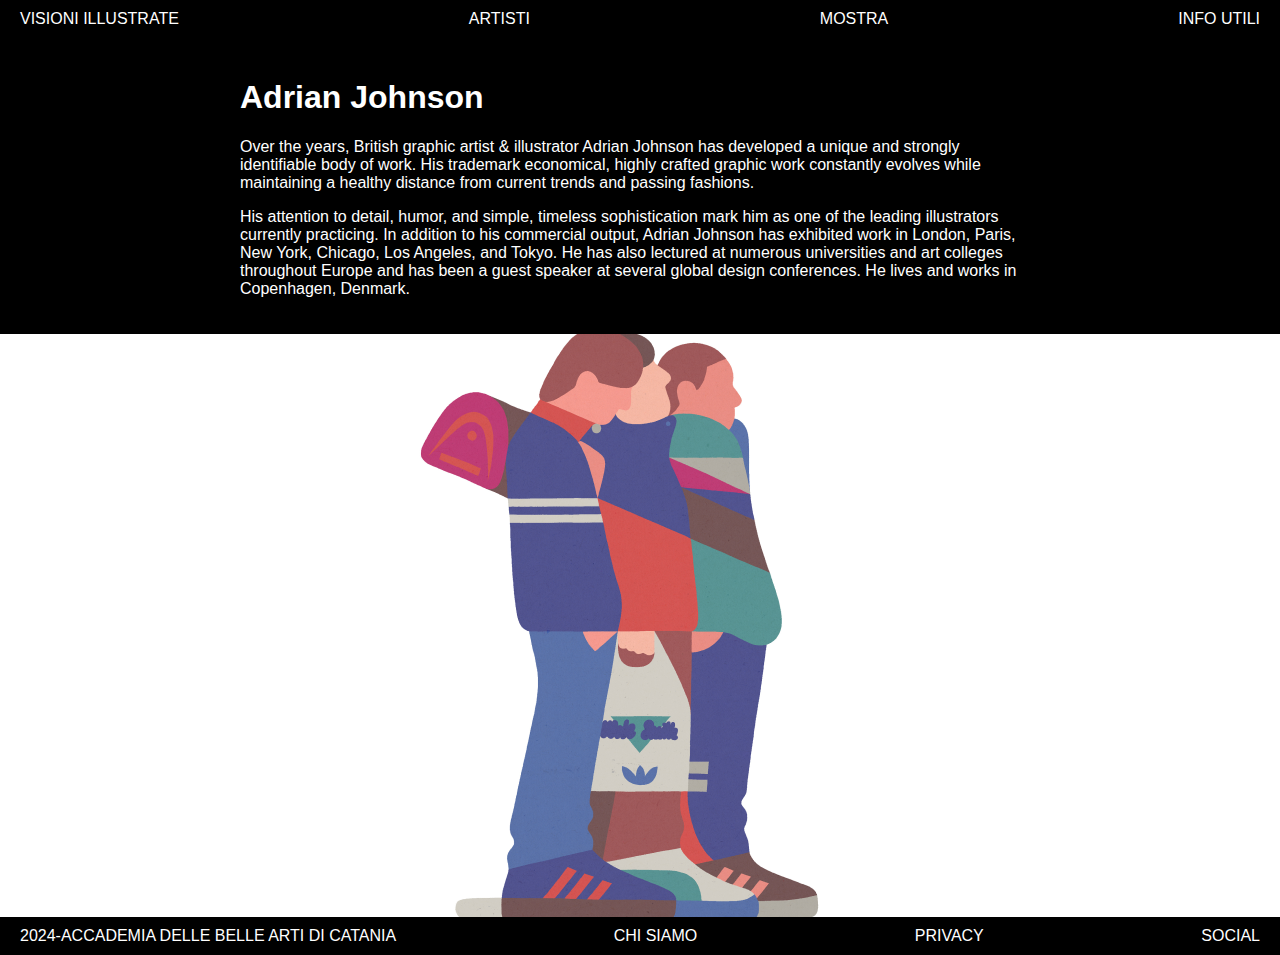
<file: adrianjohnson.html>
<!DOCTYPE html>
<html lang="en">
<head>
    <meta charset="UTF-8">
    <meta name="viewport" content="width=device-width, initial-scale=1.0">
    <title>Visioni Illustrate</title>
    <link rel="stylesheet" href="CSS/stile.css">
</head>
<body>
<header>
    <nav>
        <ul>
            <li><a href="index.html">VISIONI ILLUSTRATE</a></li>
            <li><a href="artisti.html">ARTISTI</a></li>
            <li><a href="mostra.html">MOSTRA</a></li>
            <li><a href="infoutili.html">INFO UTILI</a></li>
        </ul>
    </nav>
</header>

<main>
    <section class="section uno">
    <div>
        <h1>Adrian Johnson</h1>
        <p>Over the years, British graphic artist & illustrator Adrian Johnson has developed a unique and strongly identifiable body of work. His trademark economical, highly crafted graphic work constantly evolves while maintaining a healthy distance from current trends and passing fashions.</p>
        <p>His attention to detail, humor, and simple, timeless sophistication mark him as one of the leading illustrators currently practicing. In addition to his commercial output, Adrian Johnson has exhibited work in London, Paris, New York, Chicago, Los Angeles, and Tokyo. He has also lectured at numerous universities and art colleges throughout Europe and has been a guest speaker at several global design conferences. He lives and works in Copenhagen, Denmark.</p>
    </div>
</section>
<div style="display: flex; justify-content: center;">
    <img src="img/img17.png" alt="">
</div>

</main>

<footer>
    <nav>
        <ul>
            <li><a href="">2024-ACCADEMIA DELLE BELLE ARTI DI CATANIA</a></li>
            <li><a href="https://www.abacatania.it/">CHI SIAMO</a></li>
            <li><a href="">PRIVACY</a></li>
            <li><a href="https://www.instagram.com/abacatania/">SOCIAL</a></li>
        </ul>
    </nav>
</footer>
</body>
</file>
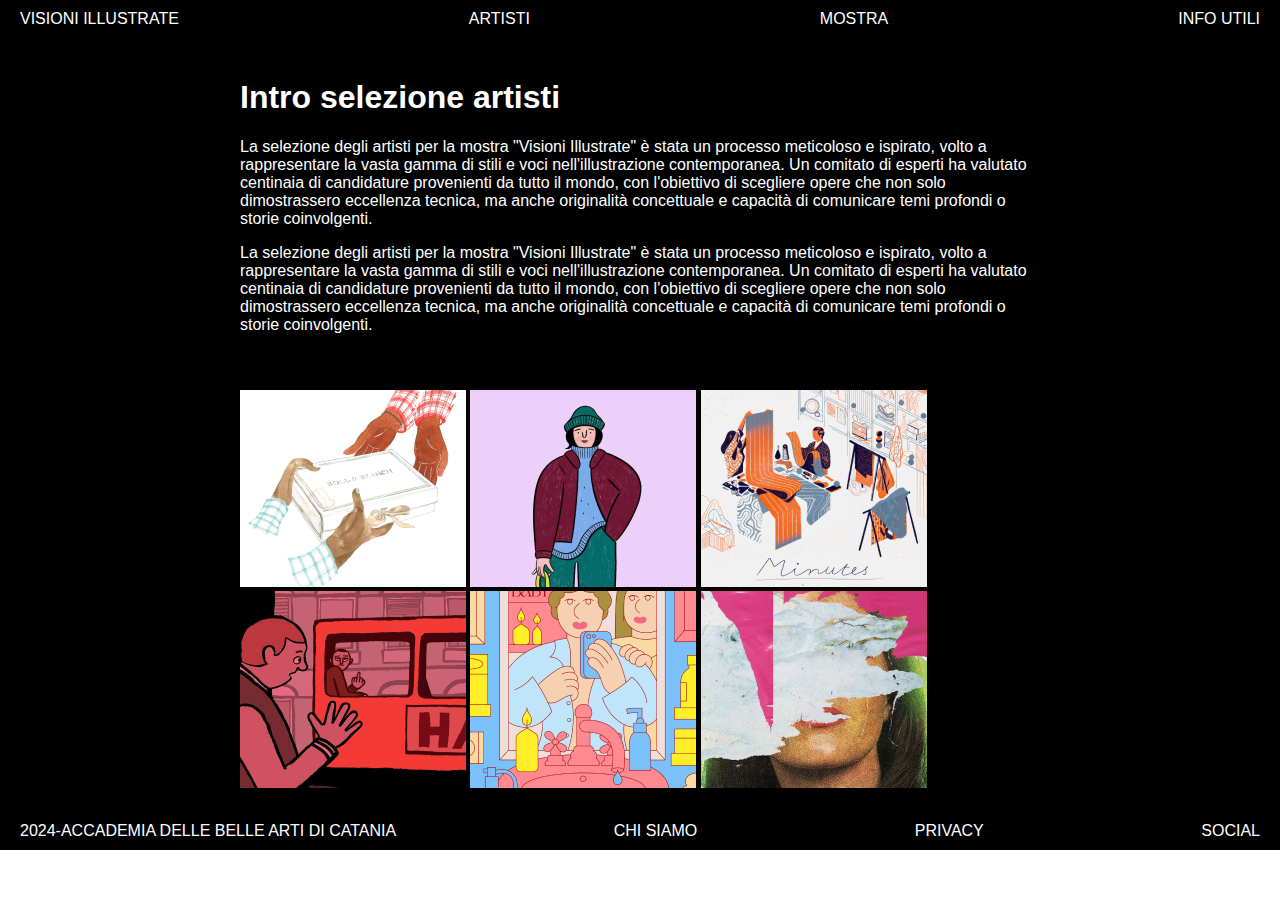
<file: artisti.html>
<!DOCTYPE html>
<html lang="en">
<head>
    <meta charset="UTF-8">
    <meta name="viewport" content="width=device-width, initial-scale=1.0">
    <title>Visioni Illustrate</title>
    <link rel="stylesheet" href="CSS/stile.css">
</head>
<body>
<header>
    <nav>
        <ul>
            <li><a href="index.html">VISIONI ILLUSTRATE</a></li>
            <li><a href="artisti.html">ARTISTI</a></li>
            <li><a href="mostra.html">MOSTRA</a></li>
            <li><a href="infoutili.html">INFO UTILI</a></li>
        </ul>
    </nav>
</header>

<main>
    <section class="section uno">
        <div>
            <h1>Intro selezione artisti</h1>
            <p>La selezione degli artisti per la mostra "Visioni Illustrate" è stata un processo meticoloso e ispirato, volto a rappresentare la vasta gamma di stili e voci nell'illustrazione contemporanea. Un comitato di esperti ha valutato centinaia di candidature provenienti da tutto il mondo, con l'obiettivo di scegliere opere che non solo dimostrassero eccellenza tecnica, ma anche originalità concettuale e capacità di comunicare temi profondi o storie coinvolgenti.</p>
            <p>La selezione degli artisti per la mostra "Visioni Illustrate" è stata un processo meticoloso e ispirato, volto a rappresentare la vasta gamma di stili e voci nell'illustrazione contemporanea. Un comitato di esperti ha valutato centinaia di candidature provenienti da tutto il mondo, con l'obiettivo di scegliere opere che non solo dimostrassero eccellenza tecnica, ma anche originalità concettuale e capacità di comunicare temi profondi o storie coinvolgenti.</p>
        </div>
        <div>
            <img src="img/img11.png" alt="">
            <img src="img/img12.png" alt="">
            <img src="img/img13.png" alt="">
            <img src="img/img14.png" alt="">
            <img src="img/img15.png" alt="">
            <img src="img/img16.png" alt="">
        </div>
    </section>
</main>

<footer>
    <nav>
        <ul>
            <li><a href="">2024-ACCADEMIA DELLE BELLE ARTI DI CATANIA</a></li>
            <li><a href="https://www.abacatania.it/">CHI SIAMO</a></li>
            <li><a href="">PRIVACY</a></li>
            <li><a href="https://www.instagram.com/abacatania/">SOCIAL</a></li>
        </ul>
    </nav>
</footer>
</body>
</html>
</file>
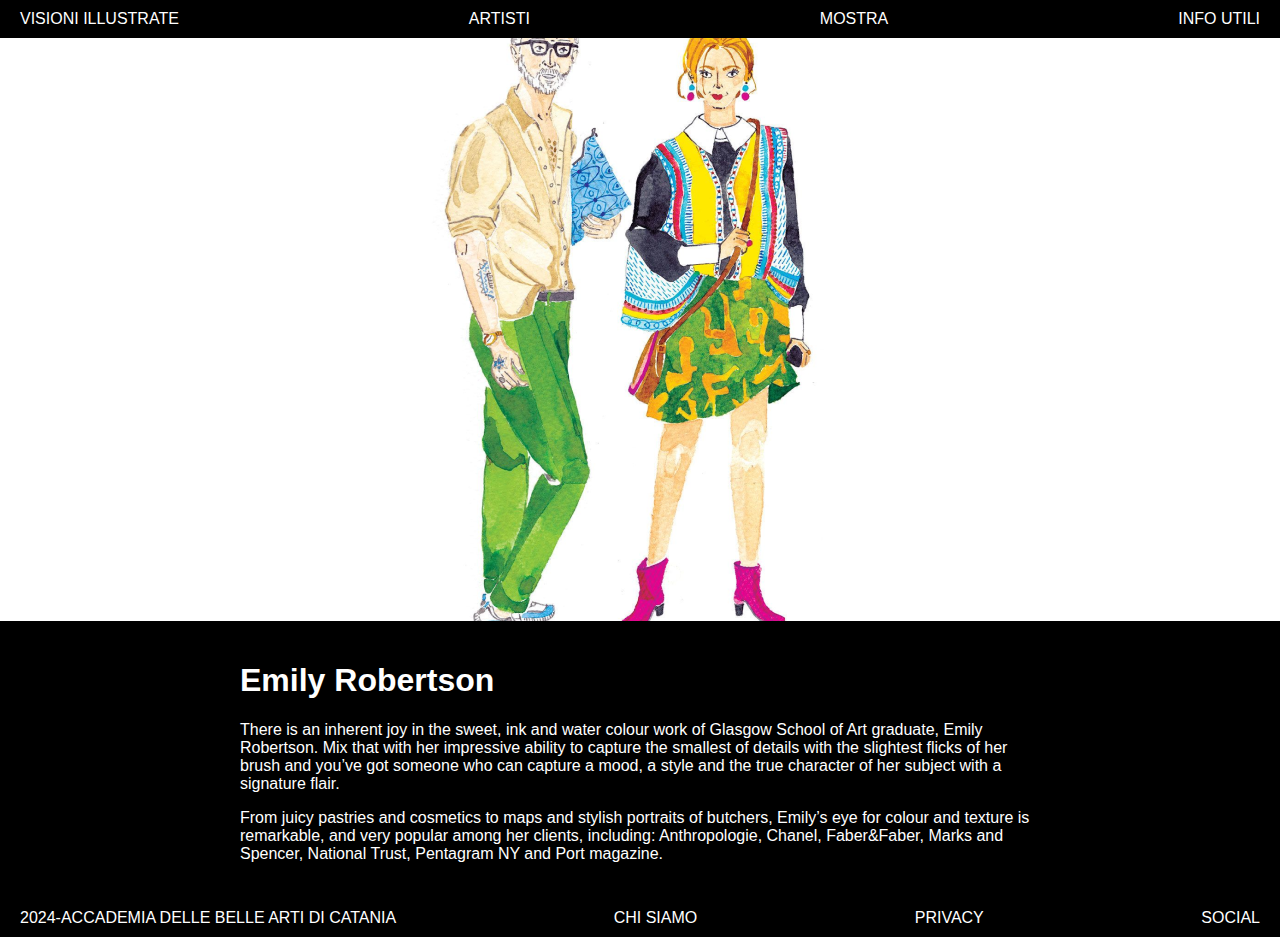
<file: emilyrobertson.html>
<!DOCTYPE html>
<html lang="en">
<head>
    <meta charset="UTF-8">
    <meta name="viewport" content="width=device-width, initial-scale=1.0">
    <title>Visioni Illustrate</title>
    <link rel="stylesheet" href="CSS/stile.css">
</head>
<body>
<header>
    <nav>
        <ul>
            <li><a href="index.html">VISIONI ILLUSTRATE</a></li>
            <li><a href="artisti.html">ARTISTI</a></li>
            <li><a href="mostra.html">MOSTRA</a></li>
            <li><a href="infoutili.html">INFO UTILI</a></li>
        </ul>
    </nav>
</header>

<main>
    <div style="display: flex; justify-content: center;">
        <img src="img/img18.png" alt="">
    </div>
    <section class="section uno">

    <div>
        <h1>Emily Robertson</h1>
        <p>There is an inherent joy in the sweet, ink and water colour work of Glasgow School of Art graduate, Emily Robertson. Mix that with her impressive ability to capture the smallest of details with the slightest flicks of her brush and you’ve got someone who can capture a mood, a style and the true character of her subject with a signature flair.</p>
        <p>From juicy pastries and cosmetics to maps and stylish portraits of butchers, Emily’s eye for colour and texture is remarkable, and very popular among her clients, including: Anthropologie, Chanel, Faber&Faber, Marks and Spencer, National Trust, Pentagram NY and Port magazine.</p>
    </div>
    </section>


    <footer>
        <nav>
            <ul>
                <li><a href="">2024-ACCADEMIA DELLE BELLE ARTI DI CATANIA</a></li>
                <li><a href="https://www.abacatania.it/">CHI SIAMO</a></li>
                <li><a href="">PRIVACY</a></li>
                <li><a href="https://www.instagram.com/abacatania/">SOCIAL</a></li>
            </ul>
        </nav>
    </footer>
    </body>
</file>
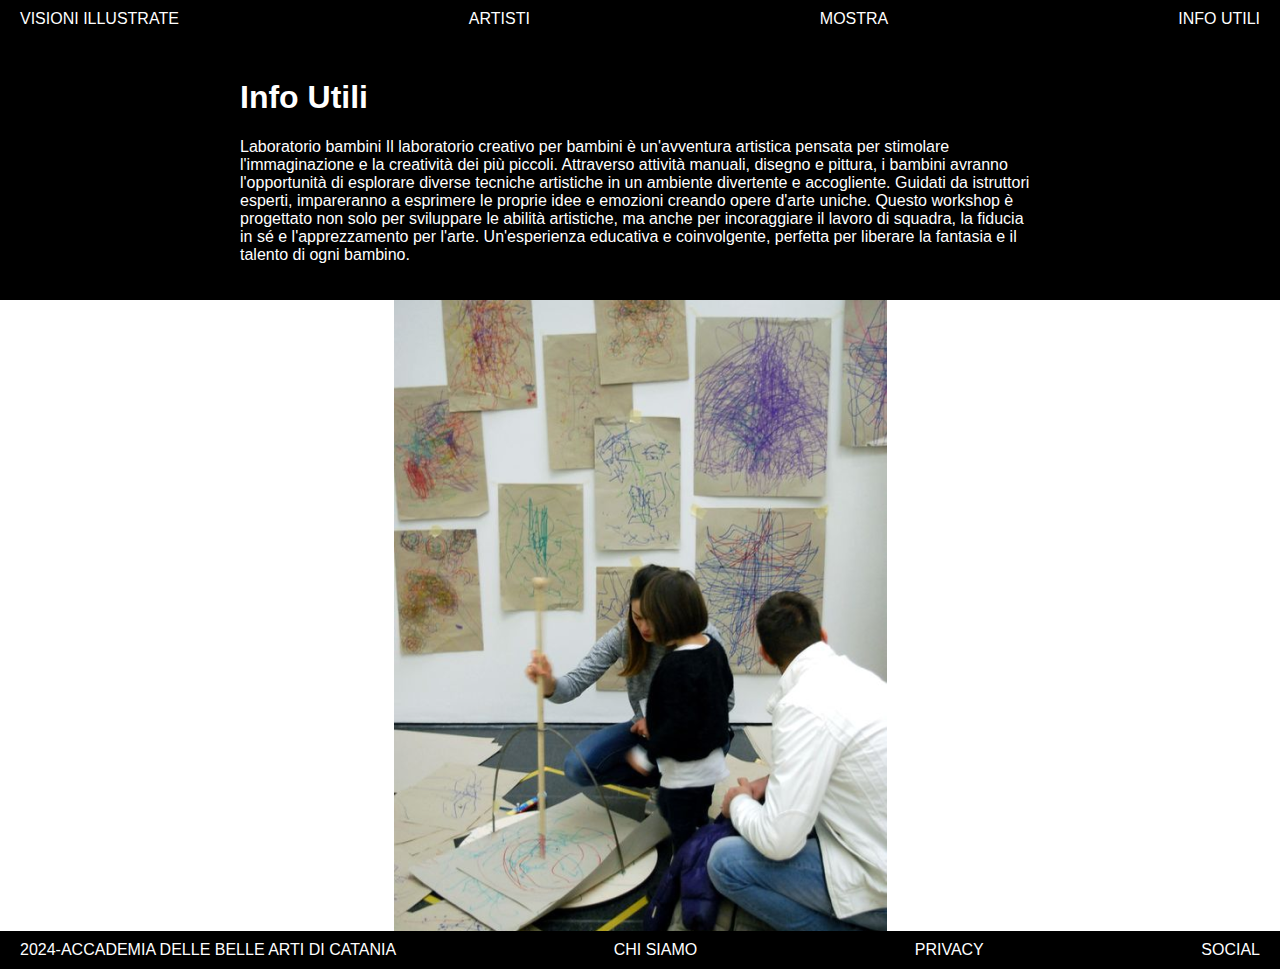
<file: infoutili.html>
<!DOCTYPE html>
<html lang="en">
<head>
    <meta charset="UTF-8">
    <meta name="viewport" content="width=device-width, initial-scale=1.0">
    <title>Visioni Illustrate</title>
    <link rel="stylesheet" href="CSS/stile.css">
</head>
<body>
<header>
    <nav>
        <ul>
            <li><a href="index.html">VISIONI ILLUSTRATE</a></li>
            <li><a href="artisti.html">ARTISTI</a></li>
            <li><a href="mostra.html">MOSTRA</a></li>
            <li><a href="infoutili.html">INFO UTILI</a></li>
        </ul>
    </nav>
</header>

<main>
    <section class="section uno">
    <div>
        <h1>Info Utili</h1>
        <p>Laboratorio bambini
            Il laboratorio creativo per bambini è un'avventura artistica pensata per stimolare l'immaginazione e la creatività dei più piccoli. Attraverso attività manuali, disegno e pittura, i bambini avranno l'opportunità di esplorare diverse tecniche artistiche in un ambiente divertente e accogliente. Guidati da istruttori esperti, impareranno a esprimere le proprie idee e emozioni creando opere d'arte uniche. Questo workshop è progettato non solo per sviluppare le abilità artistiche, ma anche per incoraggiare il lavoro di squadra, la fiducia in sé e l'apprezzamento per l'arte. Un'esperienza educativa e coinvolgente, perfetta per liberare la fantasia e il talento di ogni bambino.</p>

        
    </div>
</section>
<div style="display: flex; justify-content: center;">
    <img src="img/img21.png" alt="">
</div>
</main>

<footer>
    <nav>
        <ul>
            <li><a href="">2024-ACCADEMIA DELLE BELLE ARTI DI CATANIA</a></li>
            <li><a href="https://www.abacatania.it/">CHI SIAMO</a></li>
            <li><a href="">PRIVACY</a></li>
            <li><a href="https://www.instagram.com/abacatania/">SOCIAL</a></li>
        </ul>
    </nav>
</footer>
</body>
</file>
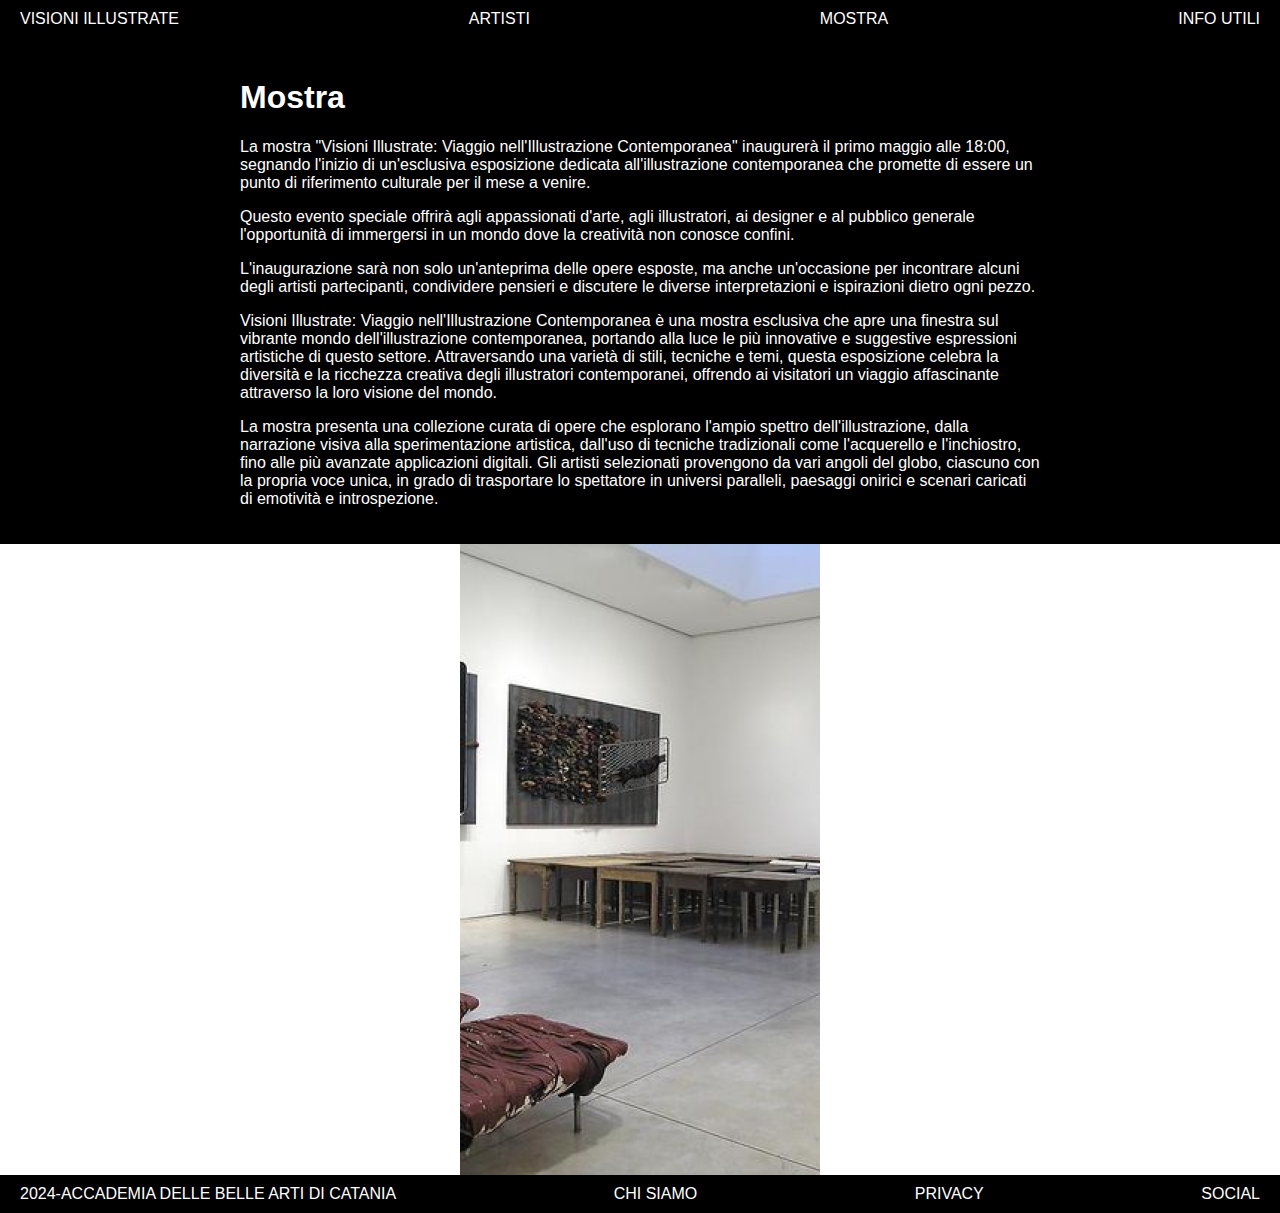
<file: mostra.html>
<!DOCTYPE html>
<html lang="en">
<head>
    <meta charset="UTF-8">
    <meta name="viewport" content="width=device-width, initial-scale=1.0">
    <title>Visioni Illustrate</title>
    <link rel="stylesheet" href="CSS/stile.css">
</head>
<body>
<header>
    <nav>
        <ul>
            <li><a href="index.html">VISIONI ILLUSTRATE</a></li>
            <li><a href="artisti.html">ARTISTI</a></li>
            <li><a href="mostra.html">MOSTRA</a></li>
            <li><a href="infoutili.html">INFO UTILI</a></li>
        </ul>
    </nav>
</header>

<main>
    <section class="section uno">
    <div>
        <h1>Mostra</h1>
        <p>La mostra "Visioni Illustrate: Viaggio nell'Illustrazione Contemporanea" inaugurerà il primo maggio alle 18:00, segnando l'inizio di un'esclusiva esposizione dedicata all'illustrazione contemporanea che promette di essere un punto di riferimento culturale per il mese a venire. </p>
        <p>Questo evento speciale offrirà agli appassionati d'arte, agli illustratori, ai designer e al pubblico generale l'opportunità di immergersi in un mondo dove la creatività non conosce confini. </p>
        <p>L'inaugurazione sarà non solo un'anteprima delle opere esposte, ma anche un'occasione per incontrare alcuni degli artisti partecipanti, condividere pensieri e discutere le diverse interpretazioni e ispirazioni dietro ogni pezzo.</p>
        <p>Visioni Illustrate: Viaggio nell'Illustrazione Contemporanea è una mostra esclusiva che apre una finestra sul vibrante mondo dell'illustrazione contemporanea, portando alla luce le più innovative e suggestive espressioni artistiche di questo settore. Attraversando una varietà di stili, tecniche e temi, questa esposizione celebra la diversità e la ricchezza creativa degli illustratori contemporanei, offrendo ai visitatori un viaggio affascinante attraverso la loro visione del mondo.</p>
        <p>La mostra presenta una collezione curata di opere che esplorano l'ampio spettro dell'illustrazione, dalla narrazione visiva alla sperimentazione artistica, dall'uso di tecniche tradizionali come l'acquerello e l'inchiostro, fino alle più avanzate applicazioni digitali. Gli artisti selezionati provengono da vari angoli del globo, ciascuno con la propria voce unica, in grado di trasportare lo spettatore in universi paralleli, paesaggi onirici e scenari caricati di emotività e introspezione.</p>
        
    </div>
</section>
<div style="display: flex; justify-content: center;">
    <img src="img/img20.png" alt="">
</div>


</main>

<footer>
    <nav>
        <ul>
            <li><a href="">2024-ACCADEMIA DELLE BELLE ARTI DI CATANIA</a></li>
            <li><a href="https://www.abacatania.it/">CHI SIAMO</a></li>
            <li><a href="">PRIVACY</a></li>
            <li><a href="https://www.instagram.com/abacatania/">SOCIAL</a></li>
        </ul>
    </nav>
</footer>
</body>
</file>
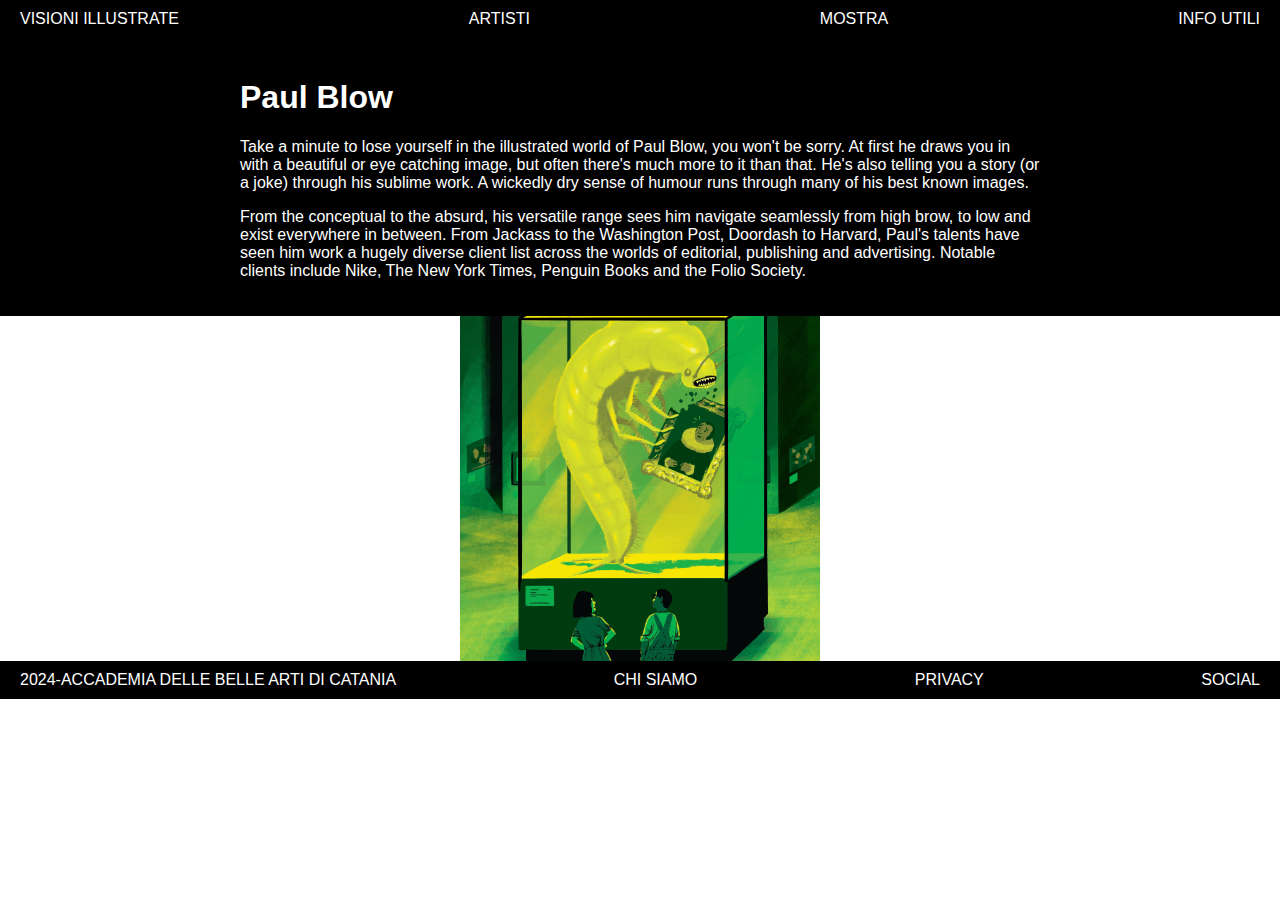
<file: paulblow.html>
<!DOCTYPE html>
<html lang="en">
<head>
    <meta charset="UTF-8">
    <meta name="viewport" content="width=device-width, initial-scale=1.0">
    <title>Visioni Illustrate</title>
    <link rel="stylesheet" href="CSS/stile.css">
</head>
<body>
<header>
    <nav>
        <ul>
            <li><a href="index.html">VISIONI ILLUSTRATE</a></li>
            <li><a href="artisti.html">ARTISTI</a></li>
            <li><a href="mostra.html">MOSTRA</a></li>
            <li><a href="infoutili.html">INFO UTILI</a></li>
        </ul>
    </nav>
</header>

<main>
    <section class="section uno">
    <div>
        <h1>Paul Blow</h1>
        <p>Take a minute to lose yourself in the illustrated world of Paul Blow, you won't be sorry. At first he draws you in with a beautiful or eye catching image, but often there's much more to it than that. He's also telling you a story (or a joke) through his sublime work. A wickedly dry sense of humour runs through many of his best known images.
        </p>
        <p>
            From the conceptual to the absurd, his versatile range sees him navigate seamlessly from high brow, to low and exist everywhere in between. From Jackass to the Washington Post, Doordash to Harvard, Paul's talents have seen him work a hugely diverse client list across the worlds of editorial, publishing and advertising.
            Notable clients include Nike, The New York Times, Penguin Books and the Folio Society.</p>
    </div>
</section>
<div style="display: flex; justify-content: center;">
    <img src="img/img10.png" alt="">
</div>
</main>

<footer>
    <nav>
        <ul>
            <li><a href="">2024-ACCADEMIA DELLE BELLE ARTI DI CATANIA</a></li>
            <li><a href="https://www.abacatania.it/">CHI SIAMO</a></li>
            <li><a href="">PRIVACY</a></li>
            <li><a href="https://www.instagram.com/abacatania/">SOCIAL</a></li>
        </ul>
    </nav>
</footer>
</body>
</file>
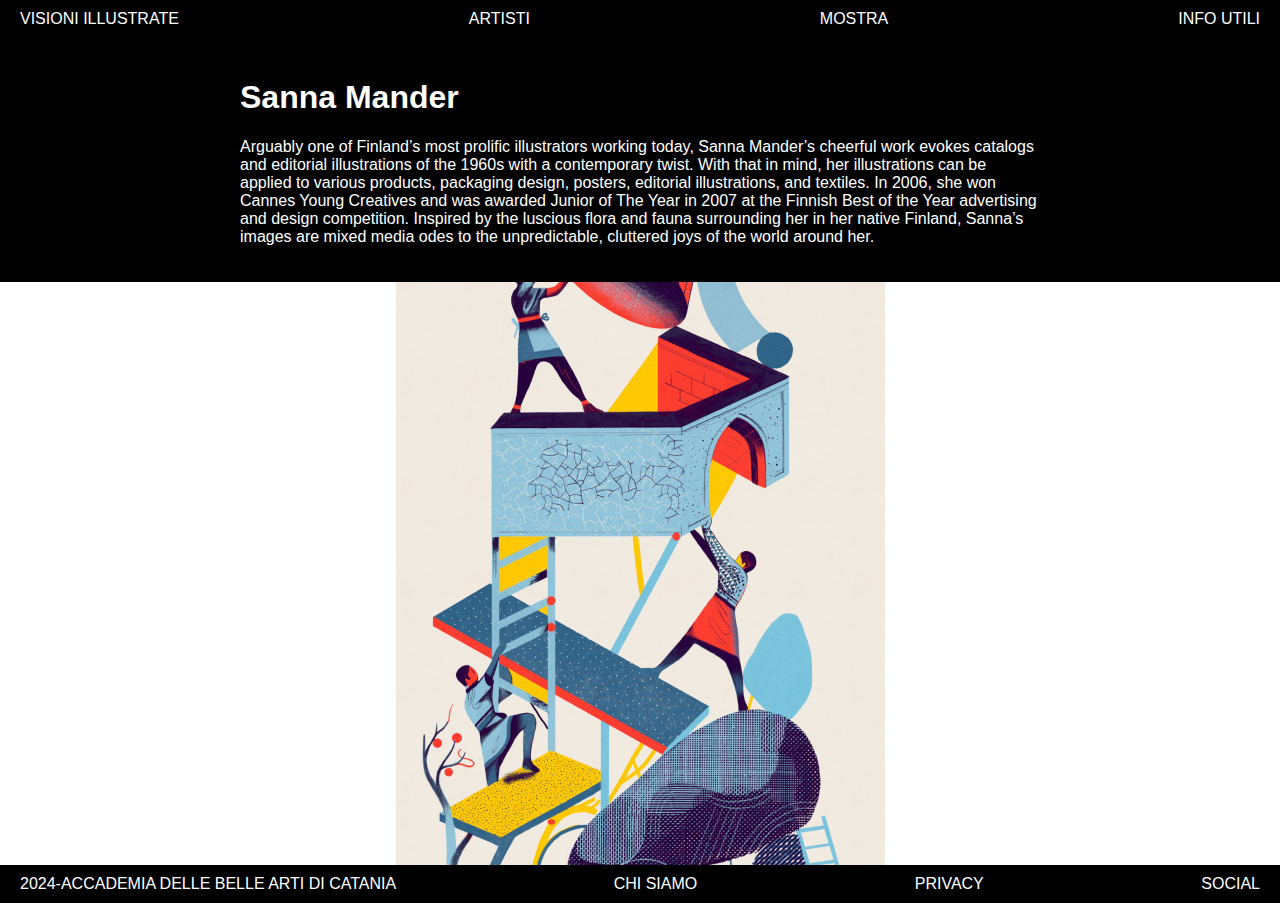
<file: sannamander.html>
<!DOCTYPE html>
<html lang="en">
<head>
    <meta charset="UTF-8">
    <meta name="viewport" content="width=device-width, initial-scale=1.0">
    <title>Visioni Illustrate</title>
    <link rel="stylesheet" href="CSS/stile.css">
</head>
<body>
<header>
    <nav>
        <ul>
            <li><a href="index.html">VISIONI ILLUSTRATE</a></li>
            <li><a href="artisti.html">ARTISTI</a></li>
            <li><a href="mostra.html">MOSTRA</a></li>
            <li><a href="infoutili.html">INFO UTILI</a></li>
        </ul>
    </nav>
</header>

<main>
    <section class="section uno">
    <div>
        <h1>Sanna Mander</h1>
        <p>Arguably one of Finland’s most prolific illustrators working today, Sanna Mander’s cheerful work evokes catalogs and editorial illustrations of the 1960s with a contemporary twist. With that in mind, her illustrations can be applied to various products, packaging design, posters, editorial illustrations, and textiles. In 2006, she won Cannes Young Creatives and was awarded Junior of The Year in 2007 at the Finnish Best of the Year advertising and design competition. Inspired by the luscious flora and fauna surrounding her in her native Finland, Sanna’s images are mixed media odes to the unpredictable, cluttered joys of the world around her.</p>
        
    </div>
    </section>
    <div style="display: flex; justify-content: center;">
    <img src="img/img19.png" alt="">
</div>

</main>

<footer>
    <nav>
        <ul>
            <li><a href="">2024-ACCADEMIA DELLE BELLE ARTI DI CATANIA</a></li>
            <li><a href="https://www.abacatania.it/">CHI SIAMO</a></li>
            <li><a href="">PRIVACY</a></li>
            <li><a href="https://www.instagram.com/abacatania/">SOCIAL</a></li>
        </ul>
    </nav>
</footer>
</body>
</file>
<file: CSS/stile.css>
body {
    margin: 0;
    padding: 0 0px; /* Aggiungi padding ai lati per evitare che gli elementi escono dalla pagina */
    box-sizing: border-box; /* Include il padding nel calcolo della larghezza */
    display: flex; /* Utilizza flexbox per il contenitore principale */
    flex-direction: column; /* Allinea gli elementi verticalmente */
    height: 100vh; /* Imposta l'altezza del corpo al 100% della viewport */
    font-family: 'Inter', sans-serif;
    }

nav {
    background-color: black;
    padding: 10px 20px; /* Aggiunge spazio intorno al testo */
    color: white; /* Colore del testo */
    margin: 0; /* Rimuove i margini */
}


nav ul {
    list-style-type: none; /* Rimuove i punti dalla lista */
    margin: 0; /* Rimuove i margini */
    padding: 0;
    display: flex; /* Rende gli elementi della lista disposti in linea */
    justify-content: space-between; /* Allinea gli elementi a sinistra e a destra */
}


nav li {
    margin-right: 20px; /* Spazio tra gli elementi della lista */
}

nav li:last-child {
    margin-right: 0; /* Rimuove lo spazio del margine per l'ultimo elemento */
}

nav li a {
    color: white; /* Imposta il colore del testo dei link */
    text-decoration: none; /* Rimuove la sottolineatura dei link */
}


.hero {
    background-image: url('img/img1.jpg'); /* Aggiungi l'immagine di sfondo */
    background-size: cover; /* Fai in modo che l'immagine copra l'intera area */
    background-position: center; /* Centra l'immagine */
    height: 500px; /* Altezza dell'area hero */
    display: flex; /* Utilizza flexbox per centrare l'immagine */
    justify-content: center; /* Centra l'immagine orizzontalmente */
    align-items: center; /* Centra l'immagine verticalmente */
    color: white; /* Colore del testo sull'immagine */
    text-align: center; /* Allinea il testo al centro */
}

.hero img {
    max-width: 100%;
    max-height: 100%;
    /* Assicurati che l'immagine non sia nascosta */
    visibility: visible;
    /* Assicurati che l'immagine non sia posizionata fuori dal suo contenitore */
    position: relative;
}

.section.uno {
    background-color: black; /* Imposta lo sfondo nero */
    color: white; /* Imposta il testo bianco */
}

.section.uno > div {
    padding: 20px; /* Aggiunge spazio interno */
    max-width: 800px; /* Larghezza massima del contenuto */
    margin: 0 auto; /* Centra il contenuto orizzontalmente */
}
.artisti {
    display: table;
    width: 100%; /* Assicura che la tabella occupi l'intera larghezza */
    table-layout: fixed; /* Fissa la larghezza delle colonne */
    border-collapse: collapse; /* Unisce i bordi delle celle */
}

.artisti > div {
    display: table-cell; /* Imposta gli elementi come celle della tabella */
    text-align: center; /* Centra il testo */
    padding: 20px; /* Aggiunge spazio intorno ai contenuti */
}

.artisti > div:hover h2 {
    background-color: rgba(0, 0, 0, 0.5); /* Sfondo nero con bassa opacità */
    padding: 10px; /* Aggiunge spazio intorno al testo */
    border-radius: 5px; /* Bordo arrotondato */
}

.artisti > div:hover h2 a {
    color: white; /* Colore del testo bianco al passaggio del mouse */
}

.artisti > div img {
    max-width: 100%; /* Assicura che le immagini non superino la larghezza della cella */
    display: block; /* Impedisce la visualizzazione come elemento inline */
    margin: 0 auto; /* Centra l'immagine orizzontalmente nella cella */
}
</file>
